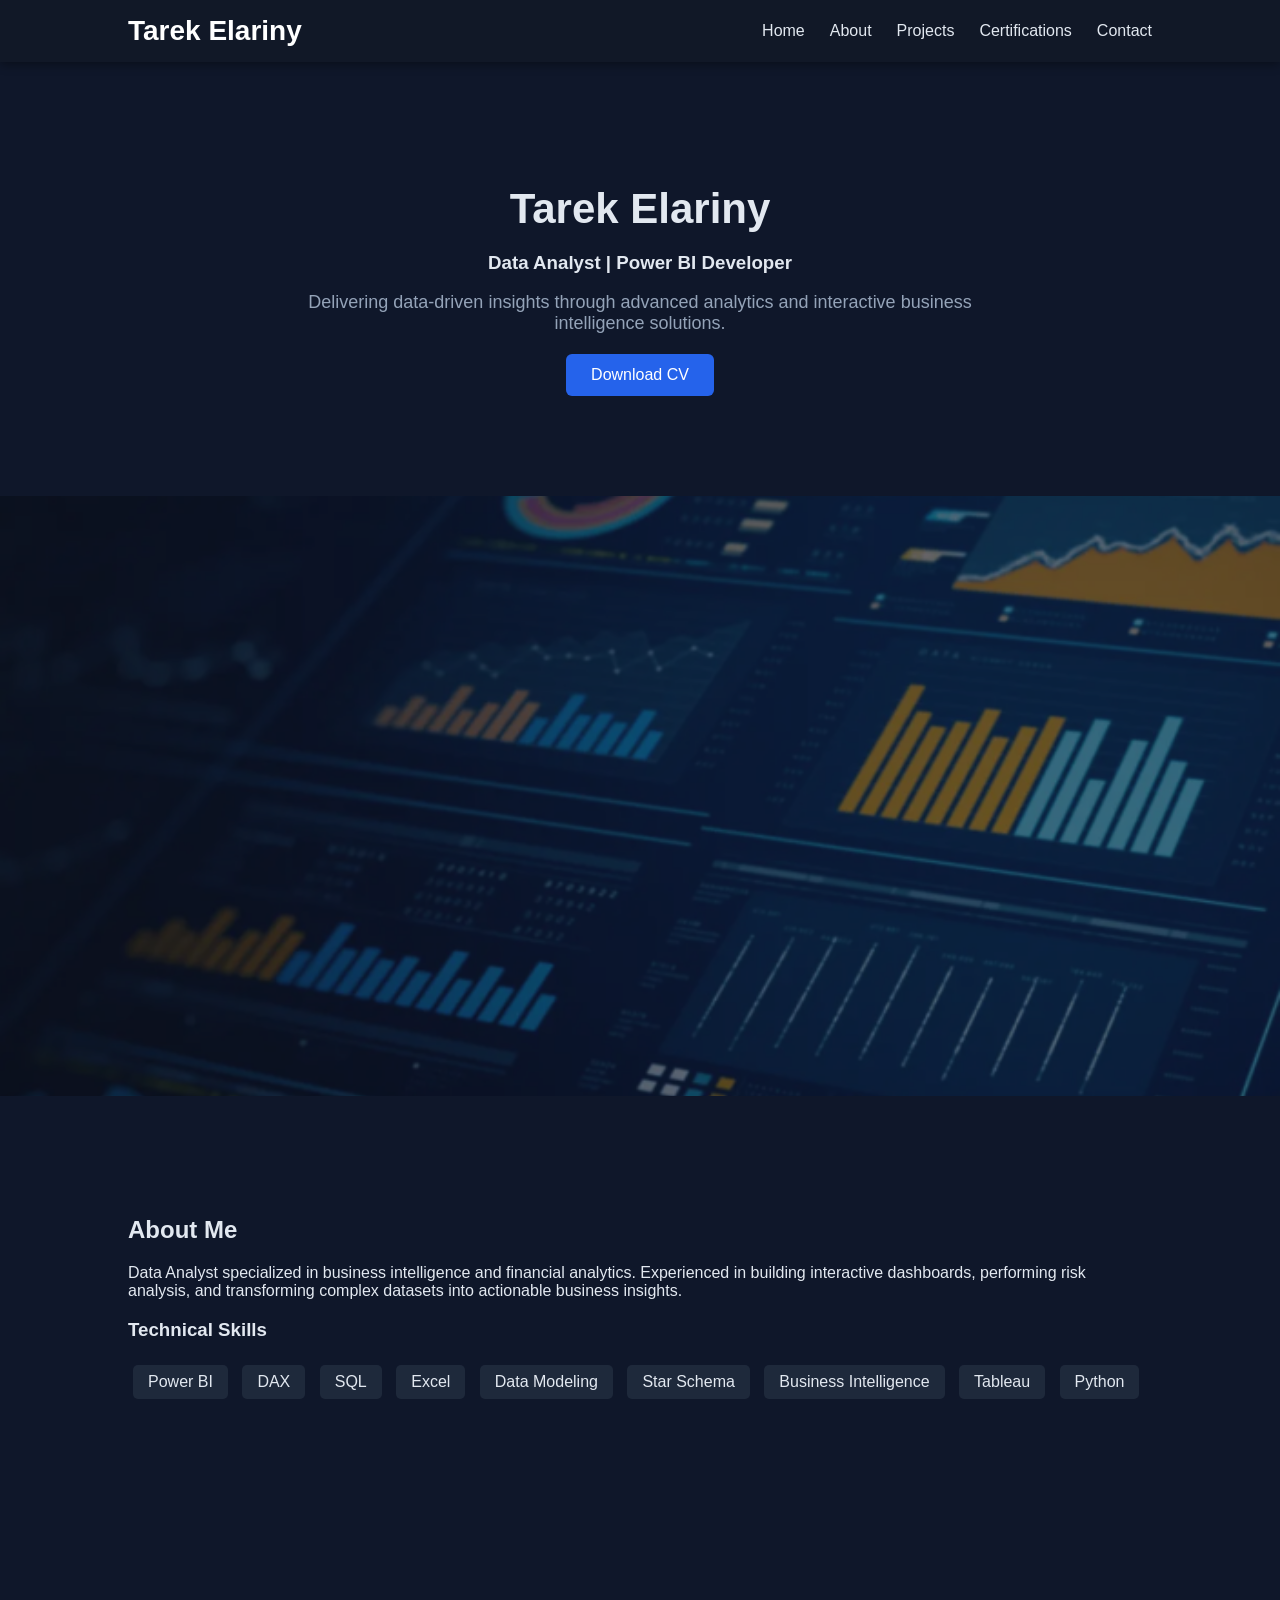
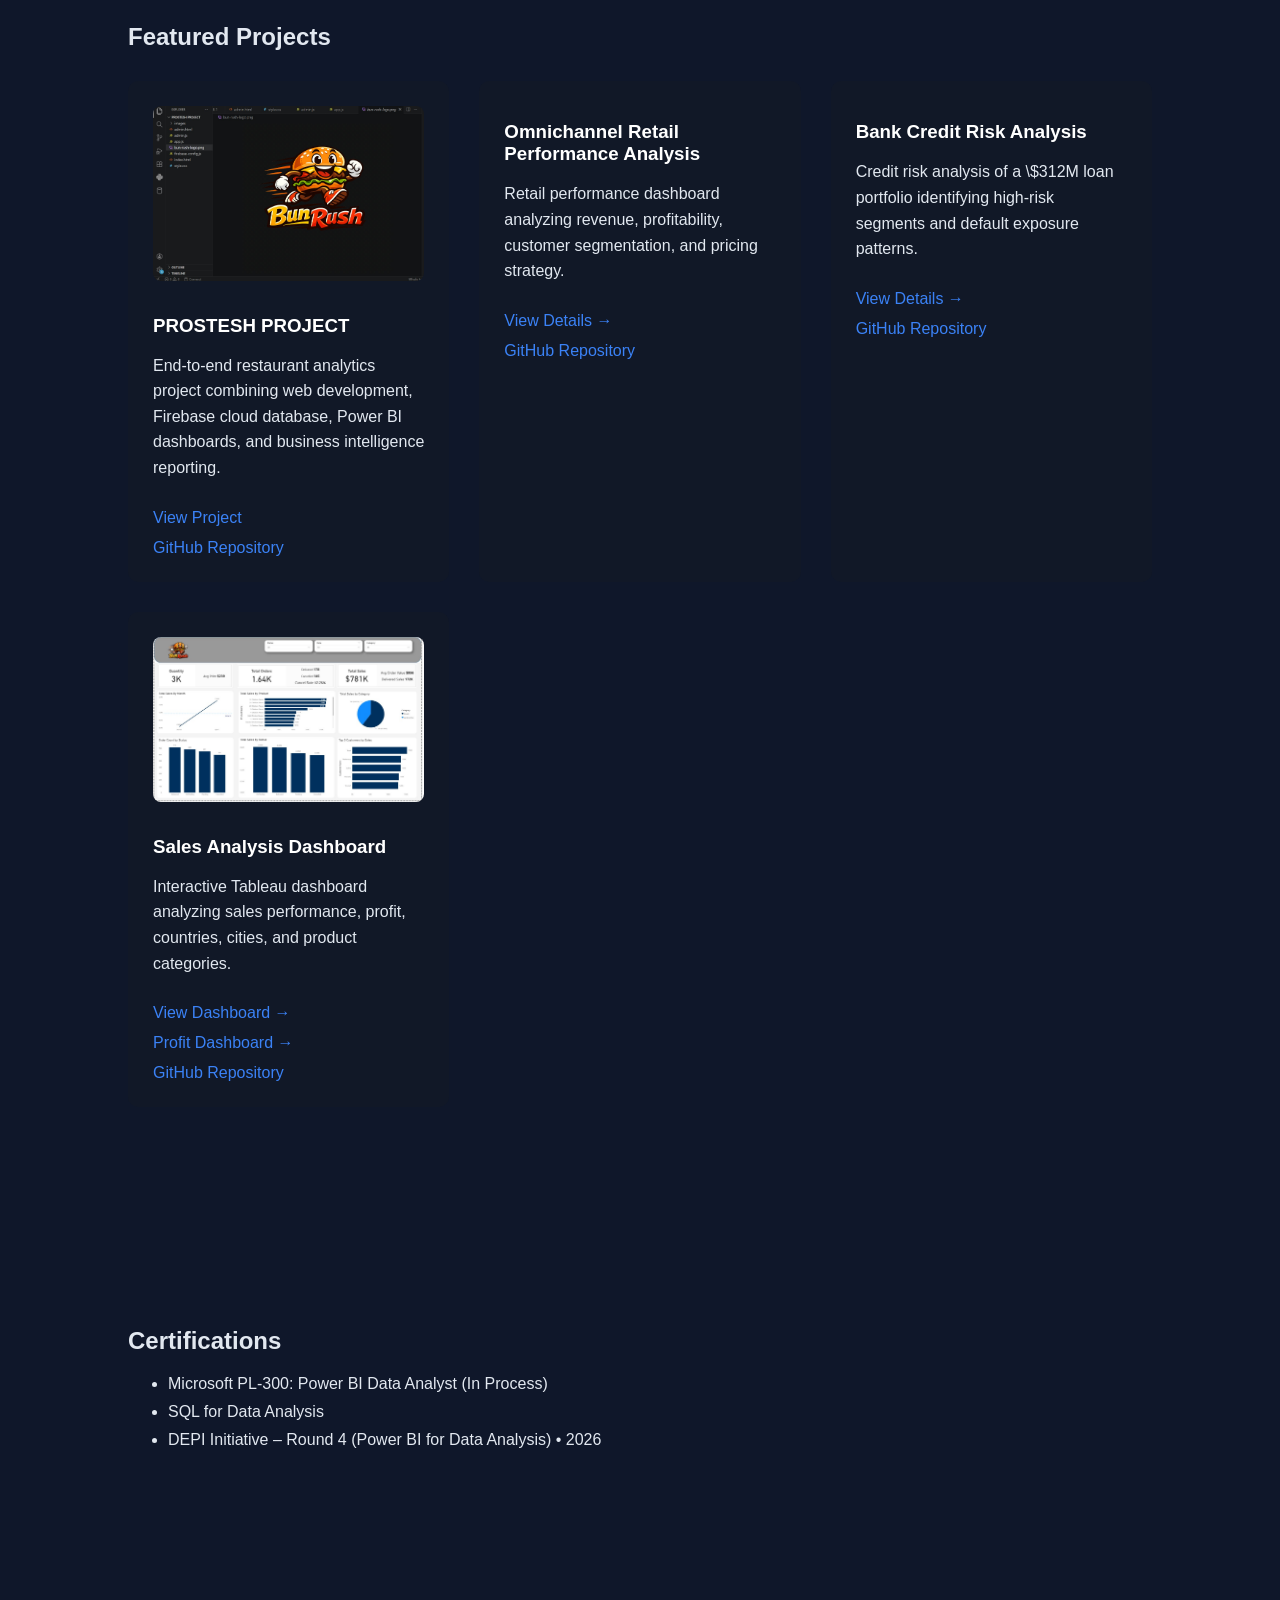
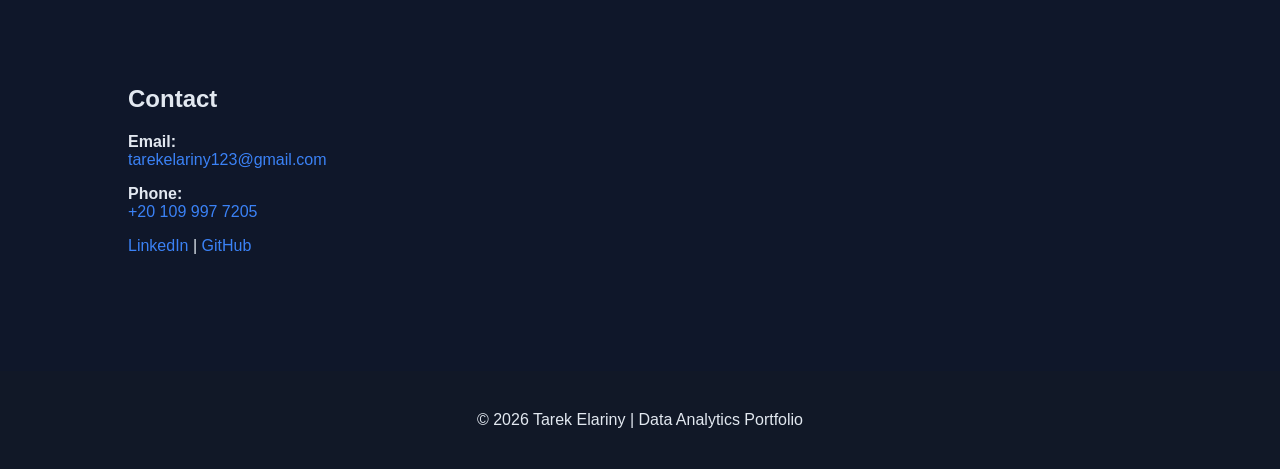
<file: index.html>
<!DOCTYPE html>
<html lang="en">
<head>
  <meta charset="UTF-8">
  <meta name="viewport" content="width=device-width, initial-scale=1.0">
  <title>Tarek Elariny | Data Analyst</title>

  <style>
    body{
      margin:0;
      font-family:Arial, Helvetica, sans-serif;
      background:#0f172a;
      color:#e2e8f0;
      scroll-behavior:smooth;
    }

    /* NAVBAR */
    .navbar{
      position:fixed;
      width:100%;
      top:0;
      background:#111827;
      display:flex;
      justify-content:space-between;
      align-items:center;
      padding:15px 10%;
      box-shadow:0 2px 10px rgba(0,0,0,0.4);
      z-index:1000;
      box-sizing:border-box;
    }

    .logo{
      color:white;
      font-weight:bold;
      font-size:28px;
    }

    .nav-links{
      list-style:none;
      display:flex;
      gap:25px;
      margin:0;
      padding:0;
    }

    .nav-links a{
      color:#e2e8f0;
      text-decoration:none;
      font-weight:500;
    }

    .nav-links a:hover{
      color:#3b82f6;
    }

    section{
      padding:100px 10%;
    }

    .hero{
      text-align:center;
      padding-top:150px;
    }

    .hero h1{
      font-size:42px;
      margin-bottom:10px;
    }

    .hero p{
      color:#94a3b8;
      font-size:18px;
      max-width:700px;
      margin:0 auto;
    }

    .btn{
      display:inline-block;
      padding:12px 25px;
      margin-top:20px;
      background:#2563eb;
      color:white;
      text-decoration:none;
      border-radius:6px;
    }

    .btn:hover{
      background:#1d4ed8;
    }

    .banner{
      height:400px;
      background-image:url("dashboard-banner.png");
      background-size:cover;
      background-position:center;
      position:relative;
    }

    .banner::after{
      content:"";
      position:absolute;
      top:0;
      left:0;
      width:100%;
      height:100%;
      background:rgba(15,23,42,0.6);
    }

    /* PROJECT CARDS */
    .projects-grid{
      display:grid;
      grid-template-columns:repeat(auto-fit,minmax(300px,1fr));
      gap:30px;
      margin-top:30px;
    }

    .project-card{
      background:#111827;
      padding:25px;
      border-radius:10px;
      transition:0.3s;
      box-sizing:border-box;
    }

    .project-card:hover{
      transform:translateY(-5px);
    }

    .project-card h3{
      margin-top:15px;
      margin-bottom:15px;
      color:white;
    }

    .project-card p{
      color:#e2e8f0;
      line-height:1.6;
    }

    .project-card a{
      display:inline-block;
      margin-top:12px;
      color:#3b82f6;
      text-decoration:none;
    }

    .project-card a:hover{
      text-decoration:underline;
    }

    .project-card img{
      width:100%;
      border-radius:8px;
      margin-bottom:15px;
    }

    /* SKILLS */
    .skills span{
      display:inline-block;
      background:#1e293b;
      padding:8px 15px;
      margin:5px;
      border-radius:5px;
    }

    /* CERTIFICATIONS */
    .cert-list li{
      margin-bottom:10px;
    }

    /* CONTACT */
    .contact a{
      color:#3b82f6;
      text-decoration:none;
    }

    footer{
      text-align:center;
      padding:40px;
      background:#111827;
    }
  </style>
</head>

<body>

  <nav class="navbar">
    <div class="logo">Tarek Elariny</div>
    <ul class="nav-links">
      <li><a href="#home">Home</a></li>
      <li><a href="#about">About</a></li>
      <li><a href="#projects">Projects</a></li>
      <li><a href="#certifications">Certifications</a></li>
      <li><a href="#contact">Contact</a></li>
    </ul>
  </nav>

  <section class="hero" id="home">
    <h1>Tarek Elariny</h1>
    <h3>Data Analyst | Power BI Developer</h3>
    <p>Delivering data-driven insights through advanced analytics and interactive business intelligence solutions.</p>
    <a href="CV.pdf" class="btn" download>Download CV</a>
  </section>

  <section class="banner"></section>

  <section id="about">
    <h2>About Me</h2>
    <p>
      Data Analyst specialized in business intelligence and financial analytics.
      Experienced in building interactive dashboards, performing risk analysis,
      and transforming complex datasets into actionable business insights.
    </p>

    <h3>Technical Skills</h3>
    <div class="skills">
      <span>Power BI</span>
      <span>DAX</span>
      <span>SQL</span>
      <span>Excel</span>
      <span>Data Modeling</span>
      <span>Star Schema</span>
      <span>Business Intelligence</span>
      <span>Tableau</span>
      <span>Python</span>
    </div>
  </section>

  <section id="projects">
    <h2>Featured Projects</h2>

    <div class="projects-grid">

      <div class="project-card">
        <img src="PROSTESH PROJECT/bunrush-logo.jpg" alt="Bun Rush Project Logo">

        <h3>PROSTESH PROJECT</h3>

        <p>
          End-to-end restaurant analytics project combining
          web development, Firebase cloud database,
          Power BI dashboards, and business intelligence reporting.
        </p>

        <a href="prostesh.html">View Project</a><br>
        <a href="https://github.com/tarekelariny" target="_blank">GitHub Repository</a>
      </div>

      <div class="project-card">
        <h3>Omnichannel Retail Performance Analysis</h3>
        <p>
          Retail performance dashboard analyzing revenue, profitability,
          customer segmentation, and pricing strategy.
        </p>
        <a href="omni.html">View Details →</a><br>
        <a href="https://github.com/tarekelariny" target="_blank">GitHub Repository</a>
      </div>

      <div class="project-card">
        <h3>Bank Credit Risk Analysis</h3>
        <p>
          Credit risk analysis of a \$312M loan portfolio identifying
          high-risk segments and default exposure patterns.
        </p>
        <a href="bank.html">View Details →</a><br>
        <a href="https://github.com/tarekelariny" target="_blank">GitHub Repository</a>
      </div>

      <div class="project-card">
        <img src="screenshots/sales-dashboard.png.jpg" alt="Sales Dashboard">

        <h3>Sales Analysis Dashboard</h3>

        <p>
          Interactive Tableau dashboard analyzing sales performance,
          profit, countries, cities, and product categories.
        </p>

        <a href="Sales-Analysis-Tableau/sales-dashboard.pdf" target="_blank">View Dashboard →</a><br>
        <a href="Sales-Analysis-Tableau/profit-dashboard.pdf" target="_blank">Profit Dashboard →</a><br>
        <a href="https://github.com/tarekelariny" target="_blank">GitHub Repository</a>
      </div>

    </div>
  </section>

  <section id="certifications">
    <h2>Certifications</h2>
    <ul class="cert-list">
      <li>Microsoft PL-300: Power BI Data Analyst (In Process)</li>
      <li>SQL for Data Analysis</li>
      <li>DEPI Initiative – Round 4 (Power BI for Data Analysis) • 2026</li>
    </ul>
  </section>

  <section id="contact" class="contact">
    <h2>Contact</h2>

    <p><strong>Email:</strong><br>
      <a href="mailto:tarekelariny123@gmail.com">tarekelariny123@gmail.com</a>
    </p>

    <p><strong>Phone:</strong><br>
      <a href="tel:+201099977205">+20 109 997 7205</a>
    </p>

    <p>
      <a href="https://www.linkedin.com/in/tarekelariny" target="_blank">LinkedIn</a> |
      <a href="https://github.com/tarekelariny" target="_blank">GitHub</a>
    </p>
  </section>

  <footer>
    © 2026 Tarek Elariny | Data Analytics Portfolio
  </footer>

</body>
</html>
</file>
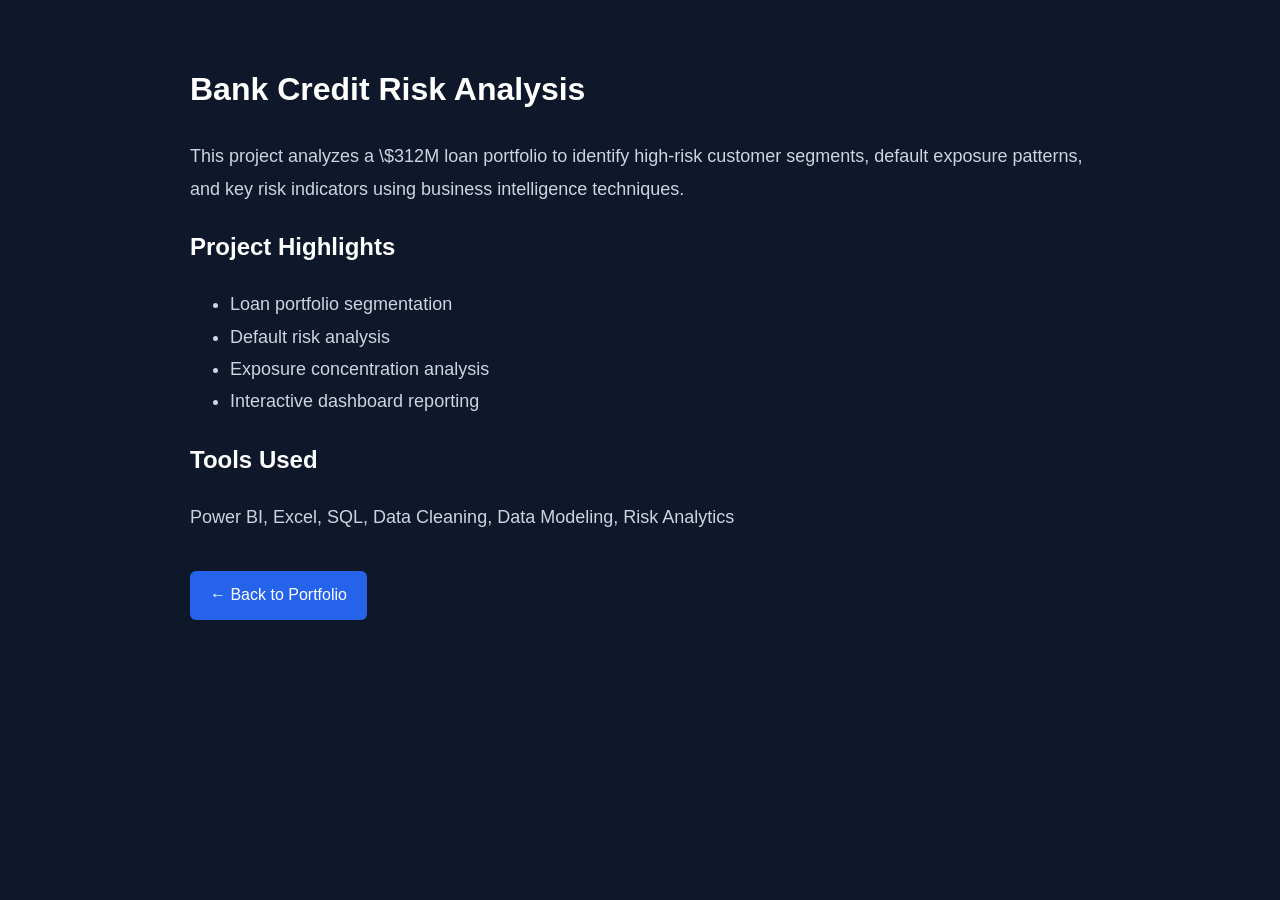
<file: bank.html>
<!DOCTYPE html>
<html lang="en">
<head>
  <meta charset="UTF-8">
  <meta name="viewport" content="width=device-width, initial-scale=1.0">
  <title>Bank Credit Risk Analysis</title>
  <style>
    body{
      margin:0;
      font-family:Arial, sans-serif;
      background:#0f172a;
      color:#e2e8f0;
      padding:40px 10%;
      line-height:1.8;
    }

    .container{
      max-width:900px;
      margin:auto;
    }

    h1,h2{
      color:white;
    }

    p, li{
      color:#cbd5e1;
      font-size:18px;
    }

    a{
      color:#3b82f6;
      text-decoration:none;
    }

    .btn{
      display:inline-block;
      margin-top:20px;
      padding:10px 20px;
      background:#2563eb;
      color:white;
      border-radius:6px;
    }

    .btn:hover{
      background:#1d4ed8;
    }
  </style>
</head>
<body>
  <div class="container">
    <h1>Bank Credit Risk Analysis</h1>
    <p>
      This project analyzes a \$312M loan portfolio to identify high-risk customer segments,
      default exposure patterns, and key risk indicators using business intelligence techniques.
    </p>

    <h2>Project Highlights</h2>
    <ul>
      <li>Loan portfolio segmentation</li>
      <li>Default risk analysis</li>
      <li>Exposure concentration analysis</li>
      <li>Interactive dashboard reporting</li>
    </ul>

    <h2>Tools Used</h2>
    <p>
      Power BI, Excel, SQL, Data Cleaning, Data Modeling, Risk Analytics
    </p>

    <a href="index.html#projects" class="btn">← Back to Portfolio</a>
  </div>
</body>
</html>
</file>
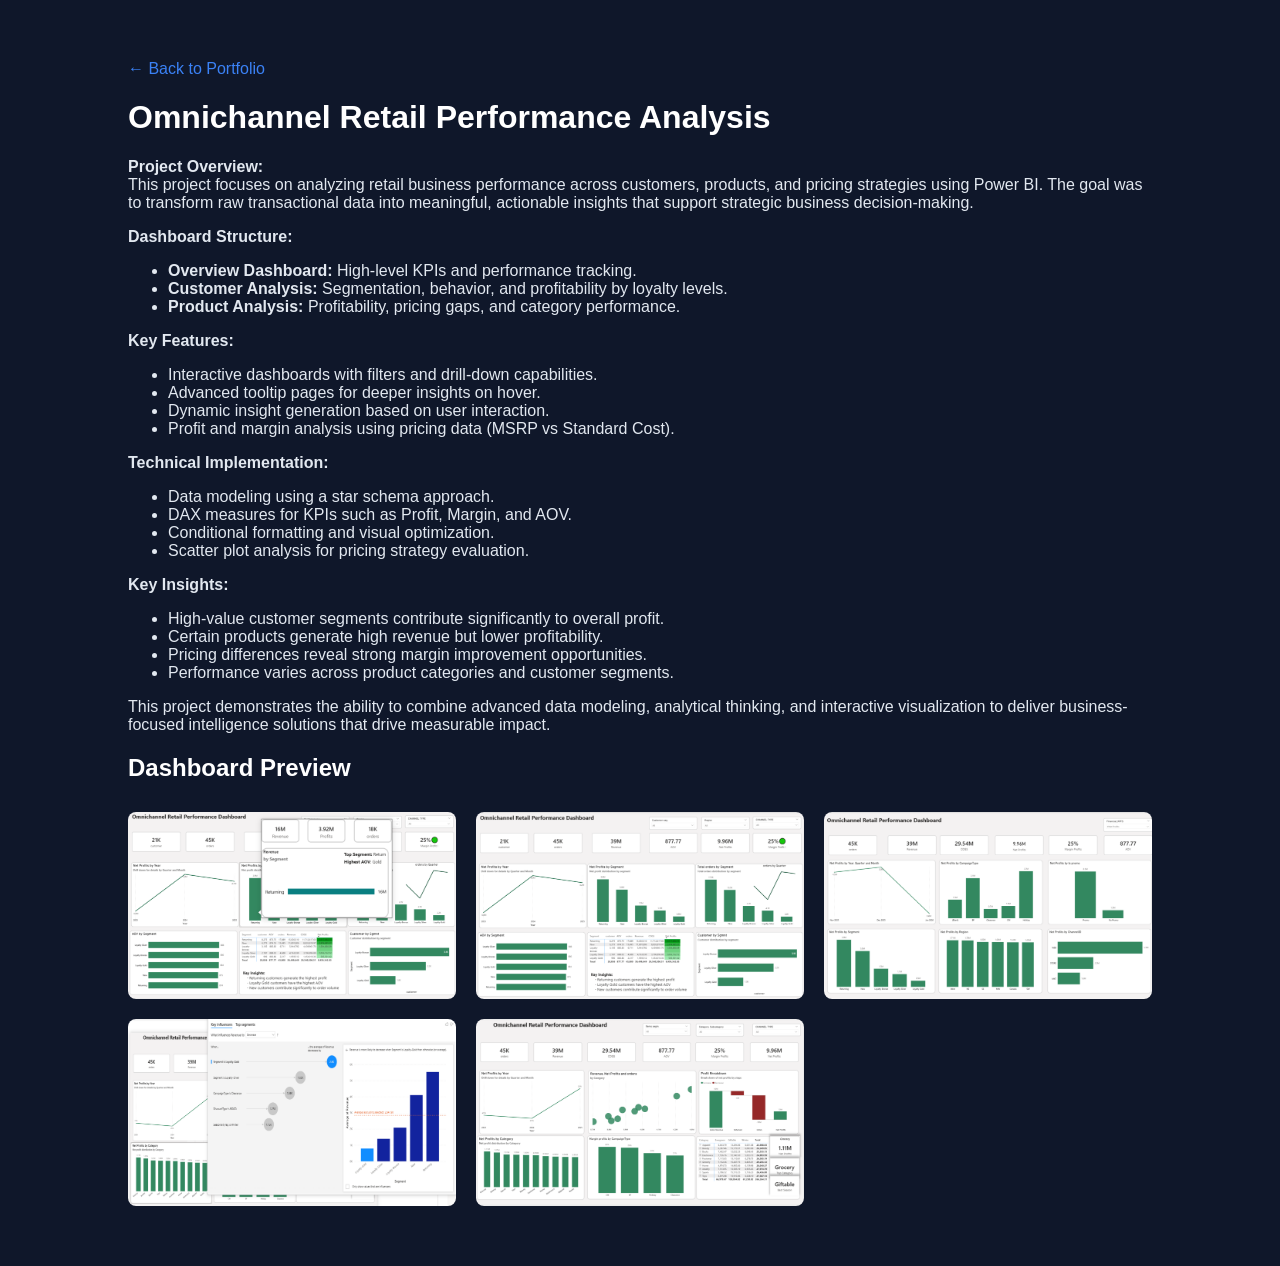
<file: omni.html>
<!DOCTYPE html>
<html>
<head>
<meta charset="UTF-8">
<title>Omnichannel Retail Analysis</title>

<style>
body{
    margin:0;
    font-family:Arial;
    background:#0f172a;
    color:#e2e8f0;
    padding:60px 10%;
}
h1,h2{
    color:white;
}
.grid{
    display:grid;
    grid-template-columns:repeat(auto-fit,minmax(300px,1fr));
    gap:20px;
    margin-top:30px;
}
.grid img{
    width:100%;
    border-radius:8px;
}
a{
    color:#3b82f6;
    text-decoration:none;
}
</style>
</head>

<body>

<a href="index.html">← Back to Portfolio</a>

<h1>Omnichannel Retail Performance Analysis</h1>

<p><strong>Project Overview:</strong><br>
This project focuses on analyzing retail business performance across customers,
products, and pricing strategies using Power BI.
The goal was to transform raw transactional data into meaningful,
actionable insights that support strategic business decision-making.
</p>

<p><strong>Dashboard Structure:</strong></p>
<ul>
<li><strong>Overview Dashboard:</strong> High-level KPIs and performance tracking.</li>
<li><strong>Customer Analysis:</strong> Segmentation, behavior, and profitability by loyalty levels.</li>
<li><strong>Product Analysis:</strong> Profitability, pricing gaps, and category performance.</li>
</ul>

<p><strong>Key Features:</strong></p>
<ul>
<li>Interactive dashboards with filters and drill-down capabilities.</li>
<li>Advanced tooltip pages for deeper insights on hover.</li>
<li>Dynamic insight generation based on user interaction.</li>
<li>Profit and margin analysis using pricing data (MSRP vs Standard Cost).</li>
</ul>

<p><strong>Technical Implementation:</strong></p>
<ul>
<li>Data modeling using a star schema approach.</li>
<li>DAX measures for KPIs such as Profit, Margin, and AOV.</li>
<li>Conditional formatting and visual optimization.</li>
<li>Scatter plot analysis for pricing strategy evaluation.</li>
</ul>

<p><strong>Key Insights:</strong></p>
<ul>
<li>High-value customer segments contribute significantly to overall profit.</li>
<li>Certain products generate high revenue but lower profitability.</li>
<li>Pricing differences reveal strong margin improvement opportunities.</li>
<li>Performance varies across product categories and customer segments.</li>
</ul>

<p>
This project demonstrates the ability to combine advanced data modeling,
analytical thinking, and interactive visualization to deliver business-focused
intelligence solutions that drive measurable impact.
</p>
<h2>Dashboard Preview</h2>

<div class="grid">
<img src="omni1.png">
<img src="omni2.png">
<img src="omni3.png">
<img src="omni4.png">
<img src="omni5.png">
</div>

</body>
</html>
</file>
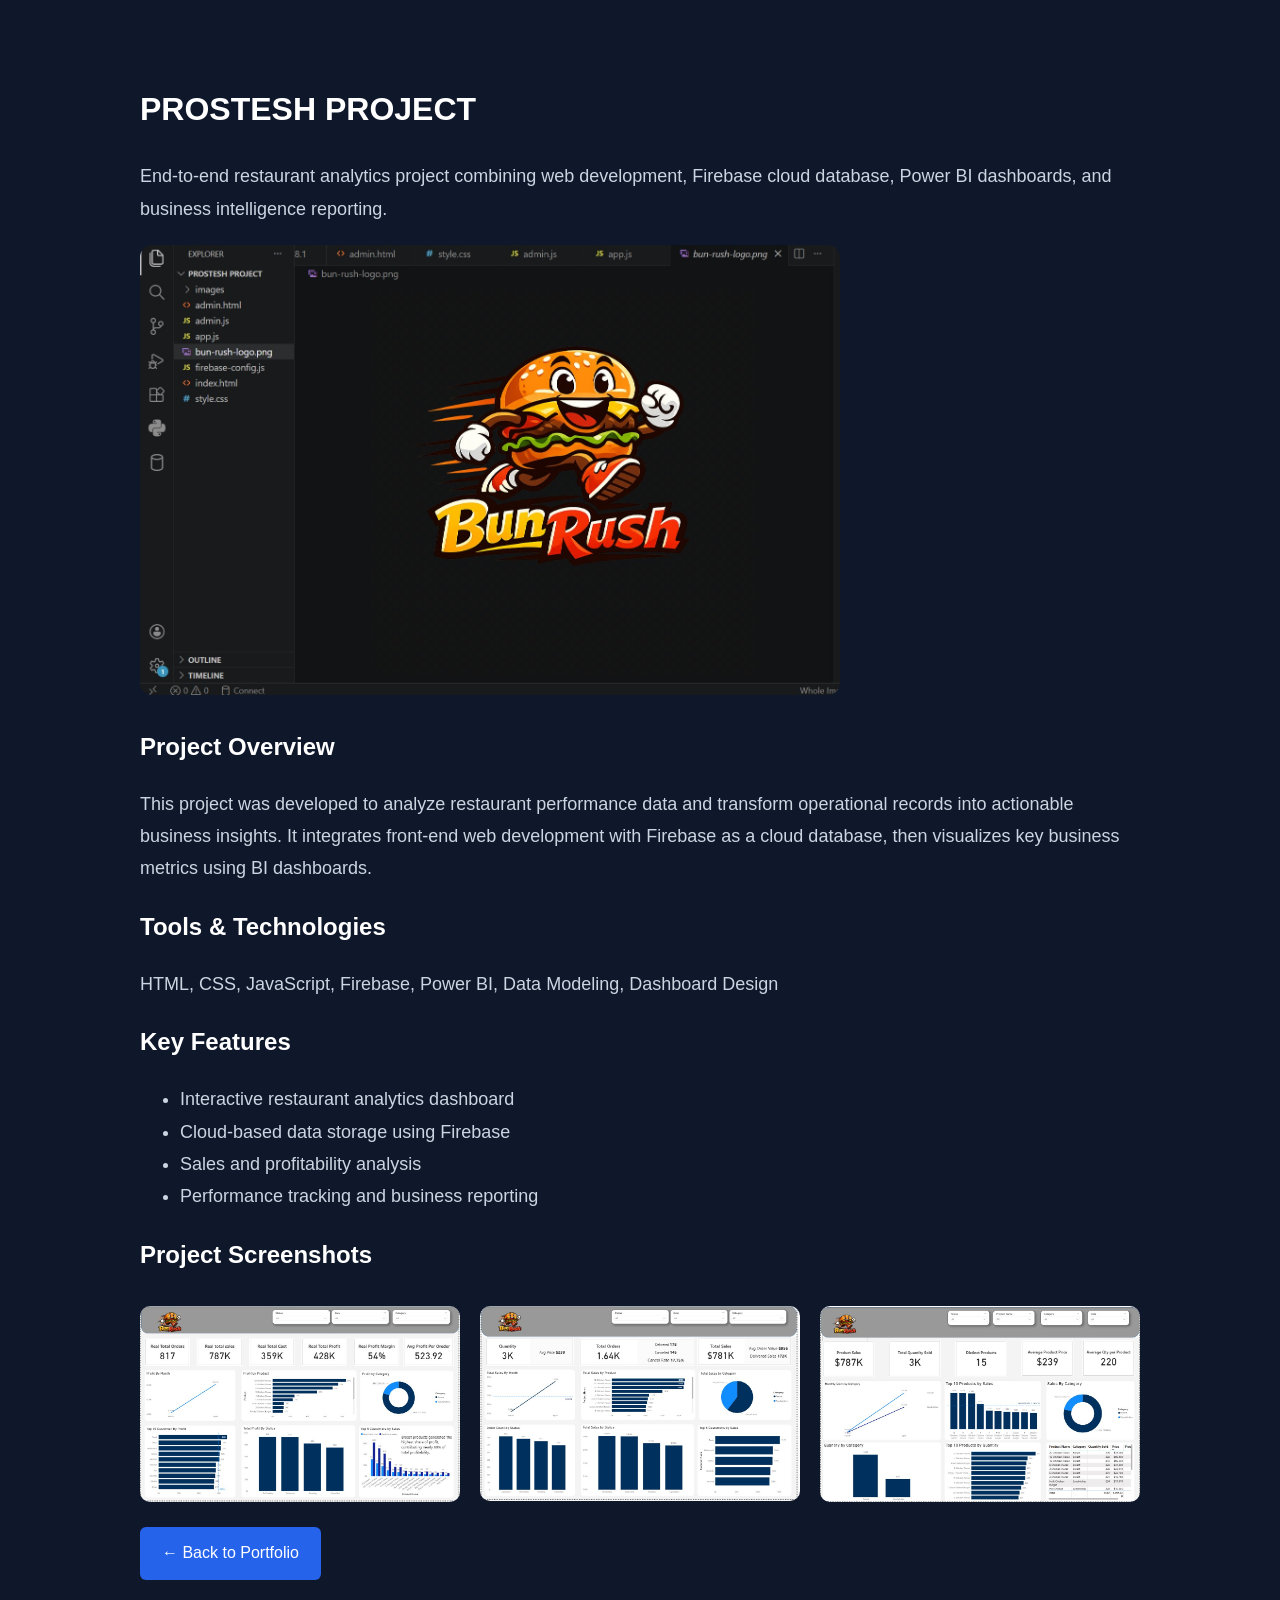
<file: prostesh.html>
<!DOCTYPE html>
<html lang="en">
<head>
  <meta charset="UTF-8">
  <meta name="viewport" content="width=device-width, initial-scale=1.0">
  <title>PROSTESH PROJECT</title>
  <style>
    body{
      margin:0;
      font-family:Arial, Helvetica, sans-serif;
      background:#0f172a;
      color:#e2e8f0;
      line-height:1.8;
    }

    .container{
      max-width:1000px;
      margin:auto;
      padding:60px 10%;
    }

    h1, h2{
      color:white;
    }

    p, li{
      color:#cbd5e1;
      font-size:18px;
    }

    .hero-img{
      width:100%;
      max-width:700px;
      border-radius:12px;
      margin:20px 0 30px;
      display:block;
    }

    .gallery{
      display:grid;
      grid-template-columns:repeat(auto-fit,minmax(250px,1fr));
      gap:20px;
      margin-top:30px;
    }

    .gallery img{
      width:100%;
      border-radius:10px;
    }

    a{
      color:#3b82f6;
      text-decoration:none;
    }

    .btn{
      display:inline-block;
      margin-top:25px;
      padding:12px 22px;
      background:#2563eb;
      color:white;
      border-radius:6px;
      text-decoration:none;
    }

    .btn:hover{
      background:#1d4ed8;
    }
  </style>
</head>
<body>

  <div class="container">
    <h1>PROSTESH PROJECT</h1>
    <p>
      End-to-end restaurant analytics project combining web development,
      Firebase cloud database, Power BI dashboards, and business intelligence reporting.
    </p>

    <img src="PROSTESH PROJECT/bunrush-logo.jpg" alt="Bun Rush Logo" class="hero-img">

    <h2>Project Overview</h2>
    <p>
      This project was developed to analyze restaurant performance data and transform
      operational records into actionable business insights. It integrates front-end web
      development with Firebase as a cloud database, then visualizes key business metrics
      using BI dashboards.
    </p>

    <h2>Tools & Technologies</h2>
    <p>
      HTML, CSS, JavaScript, Firebase, Power BI, Data Modeling, Dashboard Design
    </p>

    <h2>Key Features</h2>
    <ul>
      <li>Interactive restaurant analytics dashboard</li>
      <li>Cloud-based data storage using Firebase</li>
      <li>Sales and profitability analysis</li>
      <li>Performance tracking and business reporting</li>
    </ul>

    <h2>Project Screenshots</h2>
    <div class="gallery">
      <img src="screenshots/profit-dashboard.png.jpg" alt="Profit Dashboard">
      <img src="screenshots/sales-dashboard.png.jpg" alt="Sales Dashboard">
      <img src="screenshots/product-dashboard.png.jpg" alt="Product Dashboard">
    </div>

    <a href="index.html#projects" class="btn">← Back to Portfolio</a>
  </div>

</body>
</html>
</file>
